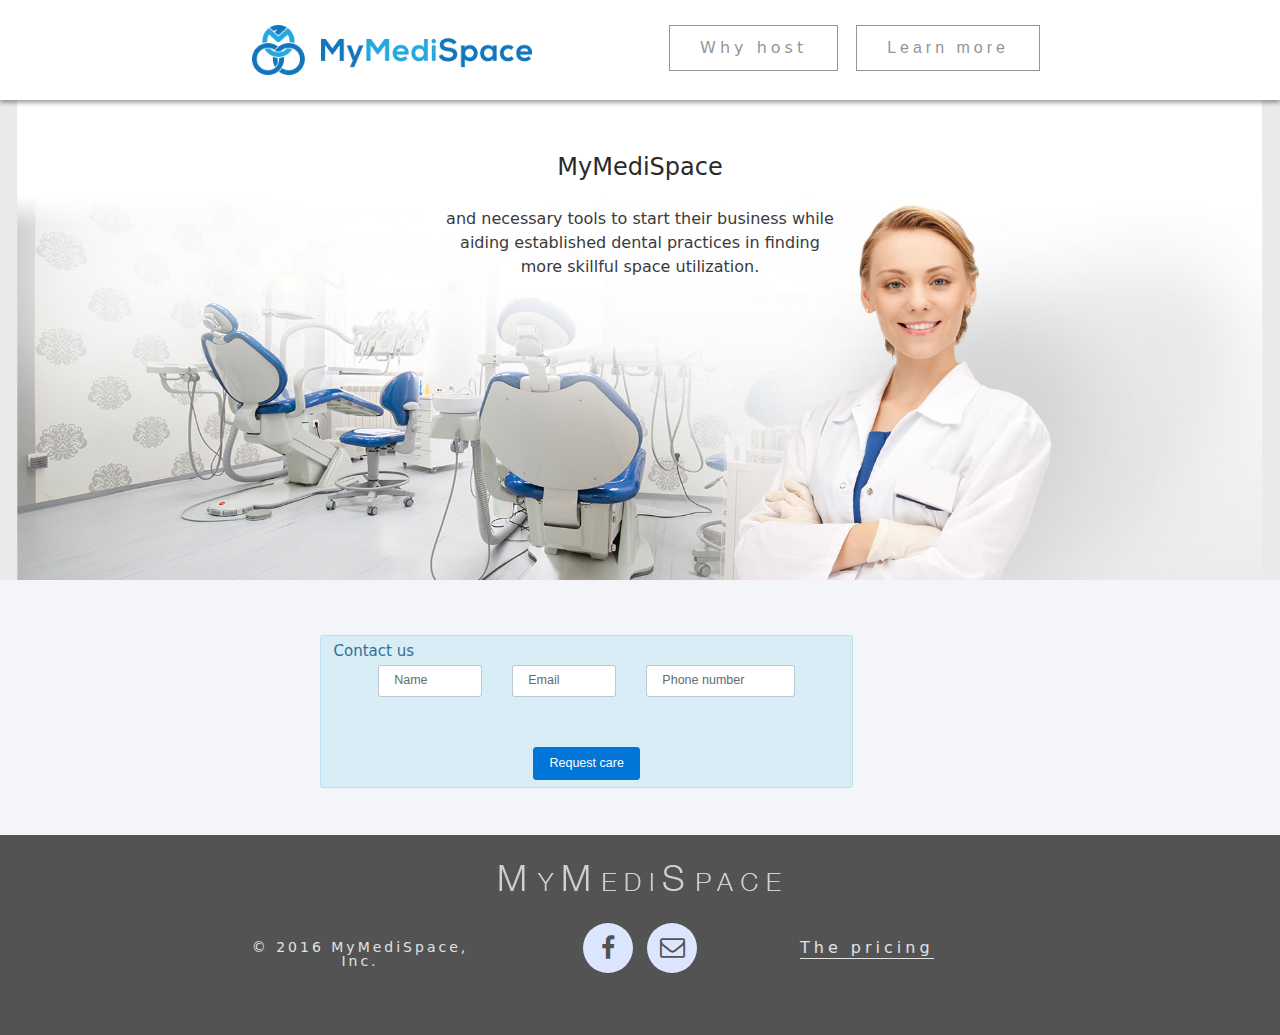
<file: index.html>
<!DOCTYPE html>
<html lang="en">
<head>
  <meta charset="UTF-8">
  <title>MyMediSpace</title>

  <link rel="stylesheet" href="https://maxcdn.bootstrapcdn.com/font-awesome/4.6.1/css/font-awesome.min.css">
  <link rel="stylesheet" href="styles/style.min.css" media="screen" title="no title" charset="utf-8">
  <link rel="stylesheet" href="lib/bootstrap/dist/css/bootstrap.min.css">
  <script src="scripts/vendor/jquery-1.11.3.min.js"></script>
  <script src="scripts/vendor/select2.min.js"></script>
  <script src="scripts/script.js"></script>
</head>
<body class="main">
  <header id="header">
    <div class="content-container">
      <a href="/index.html" class="header-logo">
        <img src="images/header-logo.png" alt="" />
      </a>
      <button class="learn-more-button header-button">Learn more</button>
      <a href="/why-host.html" class="inform-me-button header-button">Why host</a>
    </div>
  </header>
  <main id="main-content" class="content-wrapper">
    <section class="introduction-section">
      <div class="content-container">
        <div class="about-container">
          <img src="images/main-bg-2.jpg" class="bg-image" alt="" />
          <p class="about-text">
            <span class="about-title">MyMediSpace</span>
           and necessary tools to start their business while aiding established dental practices in finding more skillful space utilization.
          </p>
        </div>
      </div>
    </section>

    <section class="steps-section">
      <form id="popup-form" class="popup-body col-lg-5 col-lg-offset-3 alert alert-info" role="alert">
        <h4 class="alert-heading">Contact us</h4>
        <div class="row main-input justify-content-md-center">
          <div class="form-group col-3">
            <input type="text" name="firstname" class="form-control form-control-lg" placeholder="Name"/>
          </div>
          <div class="form-group col-3">
            <input type="email" name="email" class="form-control form-control-lg" placeholder="Email" required/>
          </div>
          <div class="form-group col-4">
            <input type="tel" name="phone" class="form-control form-control-lg" placeholder="Phone number">
          </div>
        </div>
        <div class="row justify-content-md-center">
          <button type="submit" class="button popup-button submit btn btn-lg btn-primary ">Request care</button>
        </div>
      </form>
    </section>


  </main>
  <footer id="footer">
    <section class="footer-section">
      <div class="content-container">
        <div class="copyright-info">
          © 2016 MyMediSpace, Inc.
        </div>
        <a href="/pricing.html" class="pricing-link">
          The pricing
        </a>
        <a href="#" class="footer-logo">
          <img src="images/logo.png" alt="" />
        </a>
        <div class="social-buttons">
          <a href="https://www.facebook.com/MyMediSpace" class="social-button fb">
            <i class="icon fa fa-facebook"></i>
          </a>
          <!--a href="#" class="social-button tw">
            <i class="icon fa fa-twitter"></i>
          </a>
          <a href="#" class="social-button li">
            <i class="icon fa fa-linkedin-square"></i>
          </a-->
          <a href="mailto:info@mymedispace.com" class="social-button mail">
            <i class="icon fa fa-envelope-o"></i>
          </a>
        </div>
      </div>
    </section>
  </footer>

  <div class="popup-wrapper subscription-popup">
    <div class="popup-container form-container">
      <header class="popup-header">
        <div class="popup-title">
          Send email
        </div>
      </header>
      <form id="popup-form" class="popup-body">
        <div class="row">
          <div class="col-md-6">
            <div class="input-wrapper">
              <label for="firstname">First Name</label>
              <input type="text" name="firstname" />
            </div>
          </div>
          <div class="col-md-6">
            <div class="input-wrapper">
              <label for="lastname">Last Name</label>
              <input type="text" name="lastname" />
            </div>
          </div>
        </div>
        <div class="row">
          <div class="col-md-12">
            <div class="input-wrapper">
              <label for="email">Email</label>
              <input type="email" name="email" />
            </div>
          </div>
        </div>
        <div class="row">
          <div class="col-md-12">
            <div class="input-wrapper">
              <label for="service-type">Are you looking to</label>
              <select name="service-type">
                <option value="rent-space">Rent space</option>
                <option value="basic-instruments-advanced-materials">Basic Instruments & Advanced Materials</option>
                <option value="advanced-instruments-basic-materials">Advanced Instruments & Basic Materials</option>
                <option value="list-space">List space</option>
              </select>
            </div>
          </div>
        </div>
      </form>
      <footer class="popup-footer">
        <button class="popup-button cancel">Cancel</button>
        <div class="button popup-button submit">Submit</div>
      </footer>
    </div>
  </div>

  <!--<script src="lib/jquery/dist/jquery.slim.min.js" ></script>-->
  <!--<script src="lib/jquery/dist/jquery.min.js" ></script>-->
  <script src="lib/tether/dist/js/tether.min.js"></script>
  <script src="lib/bootstrap/dist/js/bootstrap.min.js" ></script>
</body>
</html>
</file>
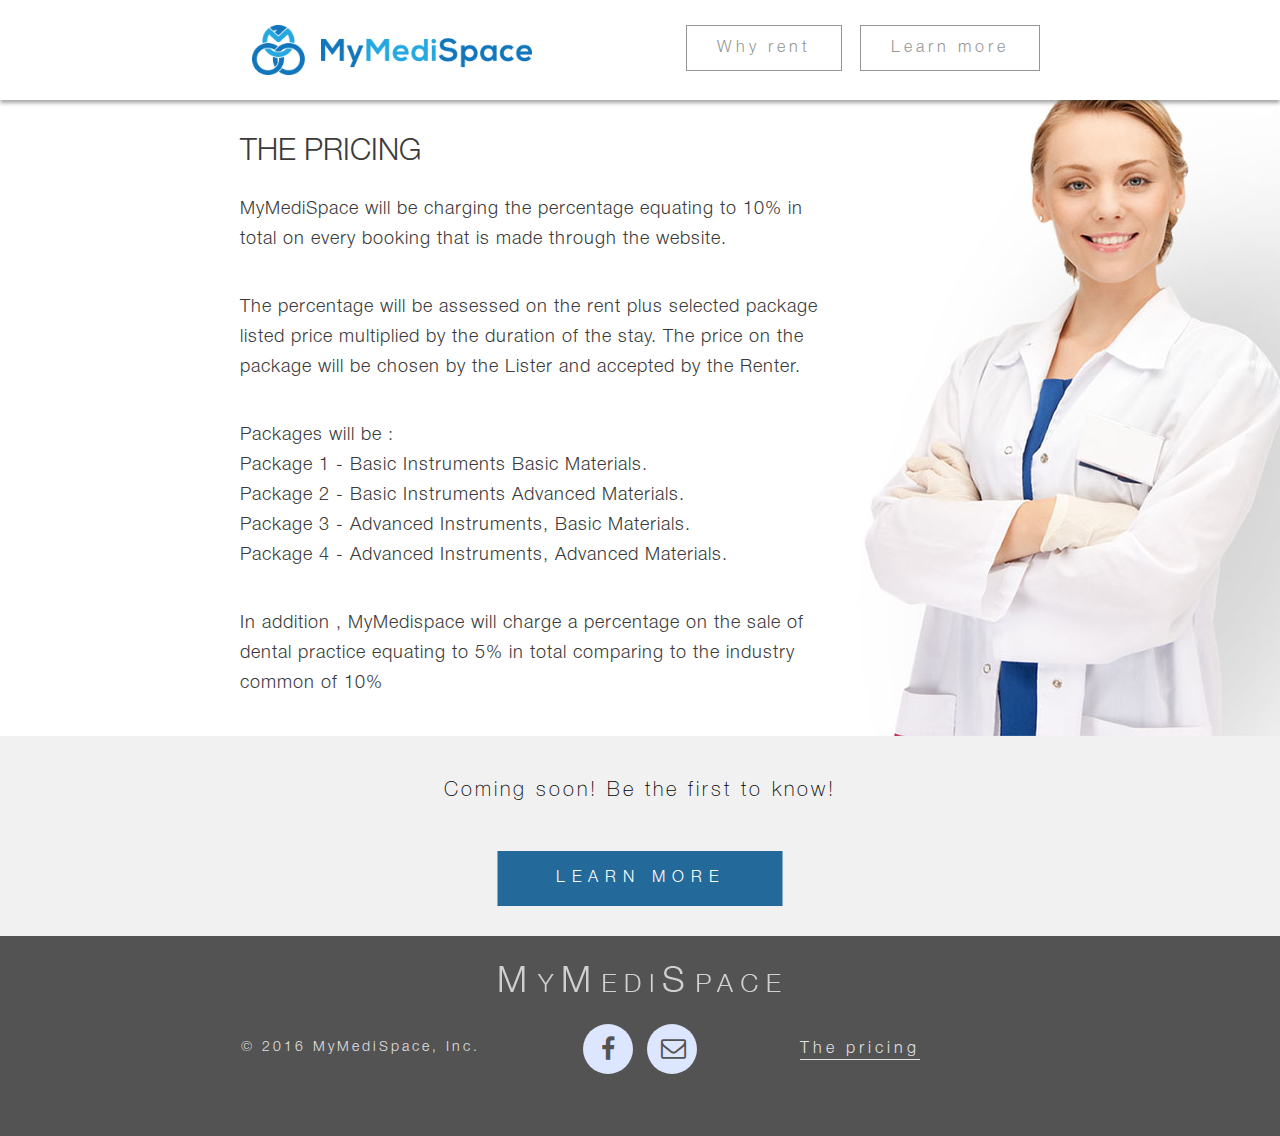
<file: pricing.html>
<!DOCTYPE html>
  <html lang="en">
  <head>
    <meta charset="UTF-8">
    <title>Maximize your Space with MyMediSpace</title>

    <link rel="stylesheet" href="https://maxcdn.bootstrapcdn.com/font-awesome/4.6.1/css/font-awesome.min.css">
    <link rel="stylesheet" href="styles/style.min.css" media="screen" title="no title" charset="utf-8">
    <script src="scripts/vendor/jquery-1.11.3.min.js"></script>
    <script src="scripts/vendor/select2.min.js"></script>
    <script src="scripts/script.js"></script>
  </head>
  <body class="pricing">
    <header id="header">
      <div class="content-container">
        <a href="/index.html" class="header-logo">
          <img src="images/header-logo.png" alt="" />
        </a>
        <button class="learn-more-button header-button">Learn more</button>
        <a href="/index.html" class="why-host-button header-button">Why rent</a>
      </div>
    </header>
    <main id="main-content" class="content-wrapper">
      <section class="pricing-section">
        <div class="content-container">
          <div class="title">The pricing</div>

          <p>
            MyMediSpace will be charging the percentage equating to 10% in total  on every booking that is made through the website.
          </p>
          <p>
            The percentage will be assessed  on the rent plus selected package listed price multiplied by the duration of the stay. The price on the package will be chosen by the Lister and accepted by the Renter.
          </p>
          <p>
            Packages will be : <br />
            Package 1 - Basic Instruments Basic Materials.  <br />
            Package 2 - Basic Instruments Advanced Materials. <br />
            Package 3 - Advanced Instruments, Basic Materials. <br />
            Package 4 - Advanced Instruments, Advanced Materials.
          </p>
          <p>
            In addition , MyMedispace will charge a percentage on the sale of dental practice equating to 5% in total comparing to the industry common of 10%
          </p>
        </div>
      </section>
      <section class="subscription-section">
        <div class="content-container">
          <p class="subscription-text">
            Coming soon! Be the first to know!
          </p>
          <button class="subscribe-button learn-more-button">
            Learn more
          </button>
        </div>
      </section>
    </main>
    <footer id="footer">
      <section class="footer-section">
        <div class="content-container">
          <div class="copyright-info">
            © 2016 MyMediSpace, Inc.
          </div>
          <a href="/pricing.html" class="pricing-link">
            The pricing
          </a>
          <a href="https://www.facebook.com/MyMediSpace" class="footer-logo">
            <img src="images/logo.png" alt="" />
          </a>
          <div class="social-buttons">
            <a href="#" class="social-button fb">
              <i class="icon fa fa-facebook"></i>
            </a>
            <!--a href="#" class="social-button tw">
              <i class="icon fa fa-twitter"></i>
            </a>
            <a href="#" class="social-button li">
              <i class="icon fa fa-linkedin-square"></i>
            </a-->
            <a href="mailto:info@mymedispace.com" class="social-button mail">
              <i class="icon fa fa-envelope-o"></i>
            </a>
          </div>
        </div>
      </section>
    </footer>

    <div class="popup-wrapper subscription-popup">
      <div class="popup-container form-container">
        <header class="popup-header">
          <div class="popup-title">
            Send email
          </div>
        </header>
        <main class="popup-body">
          <div class="row">
            <div class="col-md-6">
              <div class="input-wrapper">
                <label for="firstname">First Name</label>
                <input type="text" name="firstname" />
              </div>
            </div>
            <div class="col-md-6">
              <div class="input-wrapper">
                <label for="lastname">Last Name</label>
                <input type="text" name="lastname" />
              </div>
            </div>
          </div>
          <div class="row">
            <div class="col-md-12">
              <div class="input-wrapper">
                <label for="email">Email</label>
                <input type="email" name="email" />
              </div>
            </div>
          </div>
          <div class="row">
            <div class="col-md-12">
              <div class="input-wrapper">
                <label for="service-type">Are you looking to</label>
                <select name="service-type">
                  <option value="rent-space">Rent space</option>
                  <option value="list-space">List space</option>
                </select>
              </div>
            </div>
          </div>
        </main>
        <footer class="popup-footer">
          <button class="popup-button cancel">Cancel</button>
          <button class="popup-button submit">Submit</button>
        </footer>
      </div>
    </div>

  </body>
  </html>
</file>
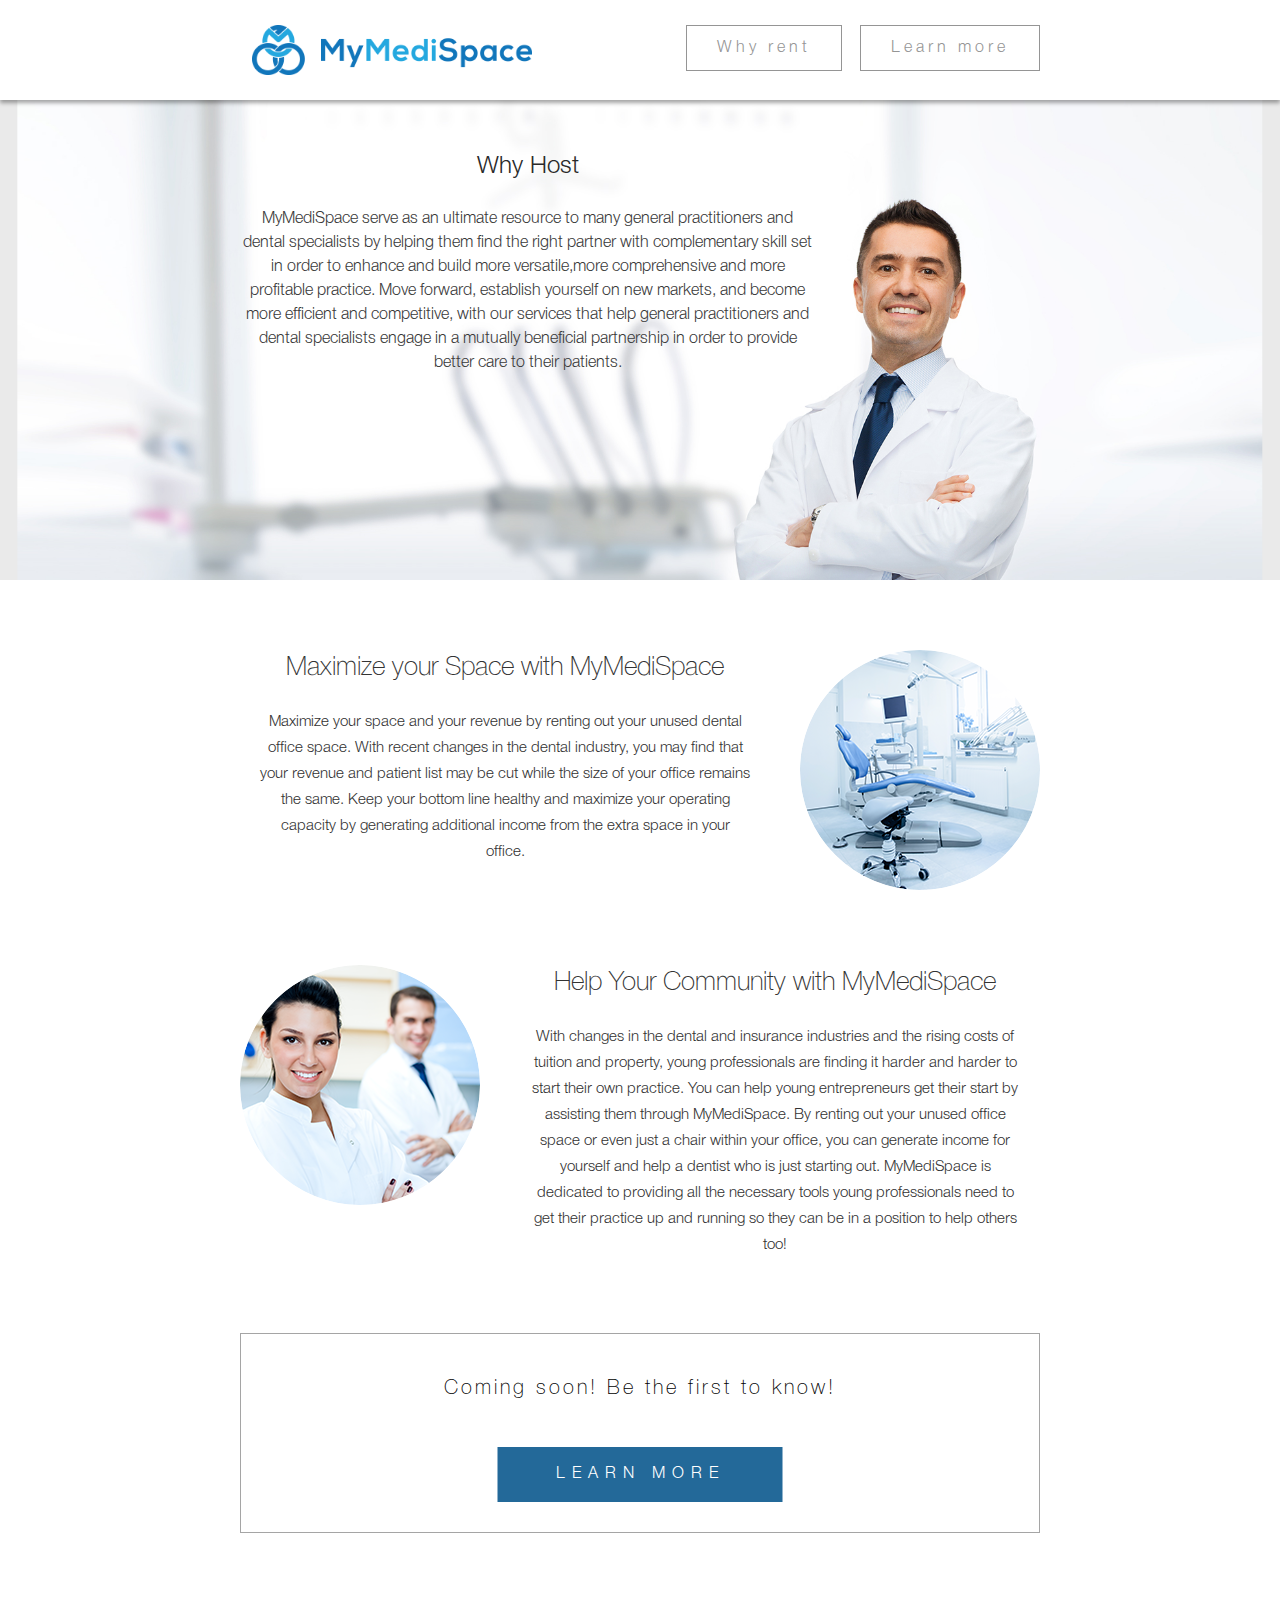
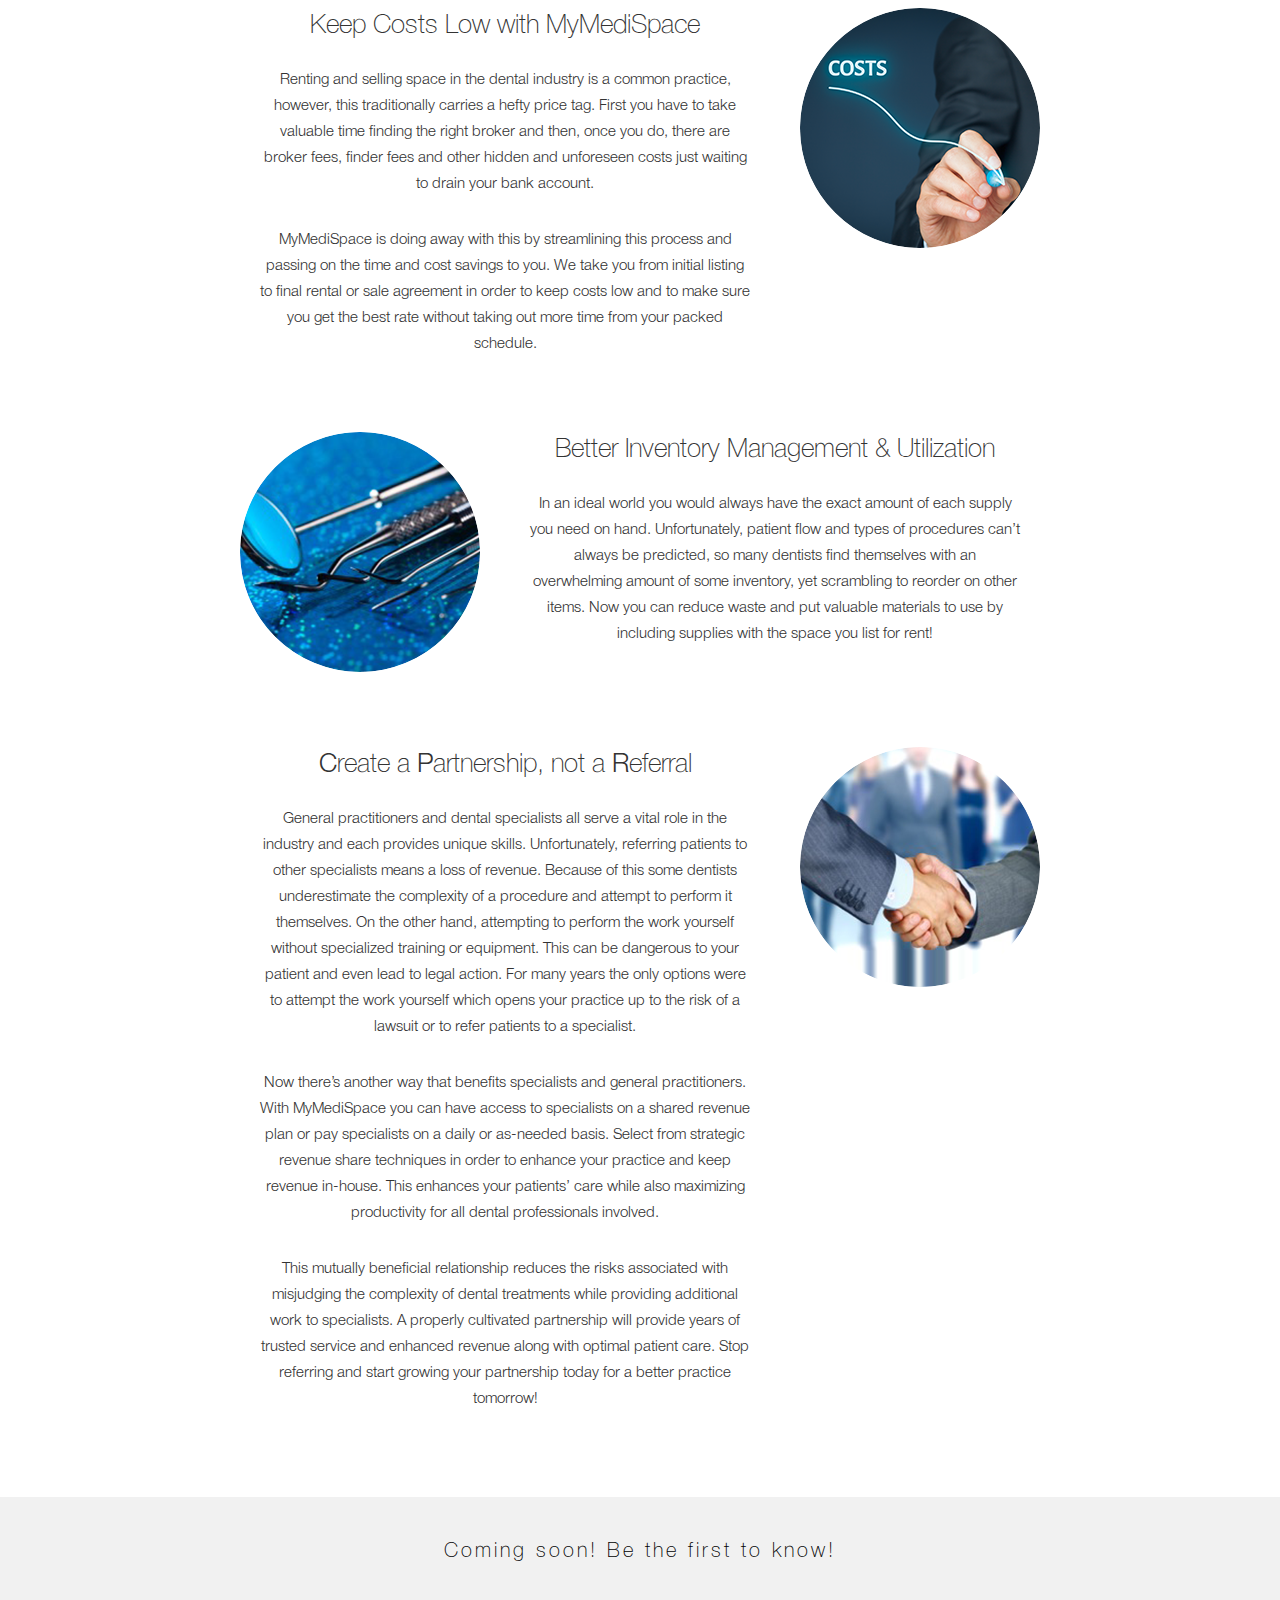
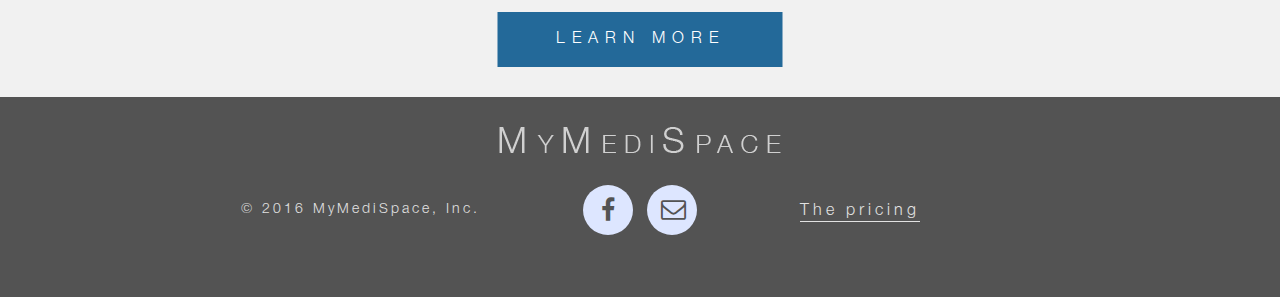
<file: why-host.html>
<!DOCTYPE html>
<html lang="en">
<head>
  <meta charset="UTF-8">
  <title>Maximize your Space with MyMediSpace</title>

  <link rel="stylesheet" href="https://maxcdn.bootstrapcdn.com/font-awesome/4.6.1/css/font-awesome.min.css">
  <link rel="stylesheet" href="styles/style.min.css" media="screen" title="no title" charset="utf-8">
  <script src="scripts/vendor/jquery-1.11.3.min.js"></script>
  <script src="scripts/vendor/select2.min.js"></script>
  <script src="scripts/script.js"></script>
</head>
<body class="why-host">
  <header id="header">
    <div class="content-container">
      <a href="/index.html" class="header-logo">
        <img src="images/header-logo.png" alt="" />
      </a>
      <button class="learn-more-button header-button">Learn more</button>
      <a href="/index.html" class="why-host-button header-button">Why rent</a>
    </div>
  </header>
  <main id="main-content" class="content-wrapper">
    <section class="introduction-section">
      <div class="content-container">
        <div class="about-container">
          <img src="images/main-bg.jpg" class="bg-image" alt="" />
          <p class="about-text">
            <span  class="about-title">Why Host</span>
            MyMediSpace serve as an ultimate resource to many general practitioners and dental specialists by helping them find the right partner with complementary skill set in order to enhance and build more versatile,more comprehensive and more profitable practice. Move forward, establish yourself on new markets, and become more efficient and competitive, with our services that help general practitioners and dental specialists engage in a mutually beneficial partnership in order to provide better care to their patients.
          </p>
        </div>
      </div>
    </section>
    <section class="features-section">
      <div class="content-container">
        <div class="feature right-image">
          <div class="image">
            <img src="images/space-feature.png" />
          </div>
          <div class="title">
            Maximize your Space with MyMediSpace
          </div>
          <div class="description">
            <p>
              Maximize your space and your revenue by renting out your unused dental office

              space. With recent changes in the dental industry, you may find that your revenue

              and patient list may be cut while the size of your office remains the same. Keep

              your bottom line healthy and maximize your operating capacity by generating

              additional income from the extra space in your office.
            </p>
          </div>
        </div>
        <div class="feature left-image">
          <div class="image">
            <img src="images/help-community-feature.png" />
          </div>
          <div class="title">
            Help Your Community with MyMediSpace
          </div>
          <div class="description">
            <p>
              With changes in the dental and insurance industries and the rising costs of tuition
              and property, young professionals are finding it harder and harder to start their
              own practice.
              You can help young entrepreneurs get their start by assisting them
              through MyMediSpace.
              By renting out your unused office space or even just a
              chair within your office, you can generate income for yourself and help a dentist
              who is just starting out.
              MyMediSpace is dedicated to providing all the necessary
              tools young professionals need to get their practice up and running so they can be
              in a position to help others too!
            </p>
          </div>
        </div>
        <div class="subscription-block">
          <p class="subscription-text">
            Coming soon! Be the first to know!
          </p>
          <button class="subscribe-button learn-more-button">
            Learn more
          </button>
        </div>
        <div class="feature right-image">
          <div class="image">
            <img src="images/low-costs-feature.png" />
          </div>
          <div class="title">
            Keep Costs Low with MyMediSpace
          </div>
          <div class="description">
            <p>
              Renting and selling space in the dental industry is a common practice, however,

              this traditionally carries a hefty price tag. First you have to take valuable time

              finding the right broker and then, once you do, there are broker fees, finder fees

              and other hidden and unforeseen costs just waiting to drain your bank account.
            </p>
            <p>
              MyMediSpace is doing away with this by streamlining this process and passing on

              the time and cost savings to you. We take you from initial listing to final rental or

              sale agreement in order to keep costs low and to make sure you get the best rate

              without taking out more time from your packed schedule.
            </p>
          </div>
        </div>
        <div class="feature left-image">
          <div class="image">
            <img src="images/inventory-management-feature.png" />
          </div>
          <div class="title">
            Better Inventory Management & Utilization
          </div>
          <div class="description">
            <p>
              In an ideal world you would always have the exact amount of each supply you

              need on hand. Unfortunately, patient flow and types of procedures can’t always

              be predicted, so many dentists find themselves with an overwhelming amount of

              some inventory, yet scrambling to reorder on other items.
              Now you can reduce waste and put valuable materials to use by including supplies
              with the space you list for rent!
            </p>
          </div>
        </div>
        <div class="feature right-image">
          <div class="image">
            <img src="images/partnership-feature.png" />
          </div>
          <div class="title">
            <span>C</span>reate a <span>P</span>artnership, not a <span>R</span>eferral
          </div>
          <div class="description">
            <p>
              General practitioners and dental specialists all serve a vital role in the

              industry and each provides unique skills. Unfortunately, referring patients to

              other specialists means a loss of revenue. Because of this some dentists

              underestimate the complexity of a procedure and attempt to perform it

              themselves. On the other hand, attempting to perform the work yourself

              without specialized training or equipment. This can be dangerous to your

              patient and even lead to legal action. For many years the only options were

              to attempt the work yourself which opens your practice up to the risk of a

              lawsuit or to refer patients to a specialist.
            </p>
            <p>
              Now there’s another way that benefits specialists and general practitioners.

              With MyMediSpace you can have access to specialists on a shared

              revenue plan or pay specialists on a daily or as-needed basis. Select from

              strategic revenue share techniques in order to enhance your practice and

              keep revenue in-house. This enhances your patients’ care while also

              maximizing productivity for all dental professionals involved.
            </p>
            <p>
              This mutually beneficial relationship reduces the risks associated with

              misjudging the complexity of dental treatments while providing additional

              work to specialists. A properly cultivated partnership will provide years of

              trusted service and enhanced revenue along with optimal patient care. Stop

              referring and start growing your partnership today for a better practice

              tomorrow!
            </p>
            </p>
          </div>
        </div>
      </div>
    </section>
    <section class="subscription-section">
      <div class="content-container">
        <p class="subscription-text">
          Coming soon! Be the first to know!
        </p>
        <button class="subscribe-button learn-more-button">
          Learn more
        </button>
      </div>
    </section>
  </main>
  <footer id="footer">
    <section class="footer-section">
      <div class="content-container">
        <div class="copyright-info">
          © 2016 MyMediSpace, Inc.
        </div>
        <a href="/pricing.html" class="pricing-link">
          The pricing
        </a>
        <a href="https://www.facebook.com/MyMediSpace" class="footer-logo">
          <img src="images/logo.png" alt="" />
        </a>
        <div class="social-buttons">
          <a href="#" class="social-button fb">
            <i class="icon fa fa-facebook"></i>
          </a>
          <!--a href="#" class="social-button tw">
            <i class="icon fa fa-twitter"></i>
          </a>
          <a href="#" class="social-button li">
            <i class="icon fa fa-linkedin-square"></i>
          </a-->
          <a href="mailto:info@mymedispace.com" class="social-button mail">
            <i class="icon fa fa-envelope-o"></i>
          </a>
        </div>
      </div>
    </section>
  </footer>

  <div class="popup-wrapper subscription-popup">
    <div class="popup-container form-container">
      <header class="popup-header">
        <div class="popup-title">
          Send email
        </div>
      </header>
      <main class="popup-body">
        <div class="row">
          <div class="col-md-6">
            <div class="input-wrapper">
              <label for="firstname">First Name</label>
              <input type="text" name="firstname" />
            </div>
          </div>
          <div class="col-md-6">
            <div class="input-wrapper">
              <label for="lastname">Last Name</label>
              <input type="text" name="lastname" />
            </div>
          </div>
        </div>
        <div class="row">
          <div class="col-md-12">
            <div class="input-wrapper">
              <label for="email">Email</label>
              <input type="email" name="email" />
            </div>
          </div>
        </div>
        <div class="row">
          <div class="col-md-12">
            <div class="input-wrapper">
              <label for="service-type">Are you looking to</label>
              <select name="service-type">
                <option value="rent-space">Rent space</option>
                <option value="list-space">List space</option>
              </select>
            </div>
          </div>
        </div>
      </main>
      <footer class="popup-footer">
        <button class="popup-button cancel">Cancel</button>
        <button class="popup-button submit">Submit</button>
      </footer>
    </div>
  </div>

</body>
</html>
</file>
<file: styles/style.min.css>
@charset "UTF-8";@font-face{font-family:helveticaneue-thin;src:url(../fonts/helveticaneuecyr-thin.eot);src:local("☺"),url(../fonts/helveticaneuecyr-thin.woff) format("woff"),url(../fonts/helveticaneuecyr-thin.ttf) format("truetype"),url(../fonts/helveticaneuecyr-thin.svg) format("svg");font-weight:400;font-style:normal}@font-face{font-family:helveticaneue-light;src:url(../fonts/helveticaneuecyr-light.eot);src:local("☺"),url(../fonts/helveticaneuecyr-light.woff) format("woff"),url(../fonts/helveticaneuecyr-light.ttf) format("truetype"),url(../fonts/helveticaneuecyr-light.svg) format("svg");font-weight:400;font-style:normal}@font-face{font-family:helveticaneue-medium;src:url(../fonts/helveticaneuecyr-medium.eot);src:local("☺"),url(../fonts/helveticaneuecyr-medium.woff) format("woff"),url(../fonts/helveticaneuecyr-medium.ttf) format("truetype"),url(../fonts/helveticaneuecyr-medium.svg) format("svg");font-weight:400;font-style:normal}@font-face{font-family:FontAwesome;src:url(../fonts/fontawesome-webfont.eot?v=4.6.3);src:url(../fonts/fontawesome-webfont.eot?#iefix&v=4.6.3) format("embedded-opentype"),url(../fonts/fontawesome-webfont.woff2?v=4.6.3) format("woff2"),url(../fonts/fontawesome-webfont.woff?v=4.6.3) format("woff"),url(../fonts/fontawesome-webfont.ttf?v=4.6.3) format("truetype"),url(../fonts/fontawesome-webfont.svg?v=4.6.3#fontawesomeregular) format("svg");font-weight:400;font-style:normal}.select2-container{width:100%!important}.select2-container .select2-selection{width:100%!important;height:30px}.select2-container .select2-dropdown,.select2-container .select2-selection{border:1px solid #cbcccc!important;border-radius:0!important}.select2-container .select2-dropdown .select2-results__options{max-height:96px!important}a,abbr,acronym,address,applet,article,aside,audio,b,big,blockquote,body,canvas,caption,center,cite,code,dd,del,details,dfn,div,dl,dt,em,embed,fieldset,figcaption,figure,footer,form,h1,h2,h3,h4,h5,h6,header,hgroup,html,i,iframe,img,ins,kbd,label,legend,li,mark,menu,nav,object,ol,output,p,pre,q,ruby,s,samp,section,small,span,strike,strong,sub,summary,sup,table,tbody,td,tfoot,th,thead,time,tr,tt,u,ul,var,video{margin:0;padding:0;border:0;font-size:100%;font:inherit;vertical-align:baseline}article,aside,details,figcaption,figure,footer,header,hgroup,menu,nav,section{display:block}body{line-height:1}ol,ul{list-style:none}blockquote,q{quotes:none}blockquote:after,blockquote:before,q:after,q:before{content:'';content:none}a{text-decoration:none}button{background-color:transparent;border:none}:focus,button,input:focus{outline:none}

/*!
 * Bootstrap v3.3.5 (http://getbootstrap.com)
 * Copyright 2011-2016 Twitter, Inc.
 * Licensed under MIT (https://github.com/twbs/bootstrap/blob/master/LICENSE)
 */
/*!
 * Generated using the Bootstrap Customizer (http://getbootstrap.com/customize/?id=e78d7ee9e39f880ccab9daee92d36b89)
 * Config saved to config.json and https://gist.github.com/e78d7ee9e39f880ccab9daee92d36b89
 */
/*!
 * Bootstrap v3.3.6 (http://getbootstrap.com)
 * Copyright 2011-2015 Twitter, Inc.
 * Licensed under MIT (https://github.com/twbs/bootstrap/blob/master/LICENSE)
 */
/*! normalize.css v3.0.3 | MIT License | github.com/necolas/normalize.css */html{font-family:sans-serif;-ms-text-size-adjust:100%;-webkit-text-size-adjust:100%}body{margin:0}article,aside,details,figcaption,figure,footer,header,hgroup,main,menu,nav,section,summary{display:block}audio,canvas,progress,video{display:inline-block;vertical-align:baseline}audio:not([controls]){display:none;height:0}[hidden],template{display:none}a{background-color:transparent}a:active,a:hover{outline:0}abbr[title]{border-bottom:1px dotted}b,strong{font-weight:700}dfn{font-style:italic}h1{font-size:2em;margin:.67em 0}mark{background:#ff0;color:#000}small{font-size:80%}sub,sup{font-size:75%;line-height:0;position:relative;vertical-align:baseline}sup{top:-.5em}sub{bottom:-.25em}img{border:0}svg:not(:root){overflow:hidden}figure{margin:1em 40px}hr{box-sizing:content-box;height:0}pre{overflow:auto}code,kbd,pre,samp{font-family:monospace,monospace;font-size:1em}button,input,optgroup,select,textarea{color:inherit;font:inherit;margin:0}button{overflow:visible}button,select{text-transform:none}button,html input[type=button],input[type=reset],input[type=submit]{-webkit-appearance:button;cursor:pointer}button[disabled],html input[disabled]{cursor:default}button::-moz-focus-inner,input::-moz-focus-inner{border:0;padding:0}input{line-height:normal}input[type=checkbox],input[type=radio]{box-sizing:border-box;padding:0}input[type=number]::-webkit-inner-spin-button,input[type=number]::-webkit-outer-spin-button{height:auto}input[type=search]{-webkit-appearance:textfield;box-sizing:content-box}input[type=search]::-webkit-search-cancel-button,input[type=search]::-webkit-search-decoration{-webkit-appearance:none}fieldset{border:1px solid silver;margin:0 2px;padding:.35em .625em .75em}legend{border:0;padding:0}textarea{overflow:auto}optgroup{font-weight:700}table{border-collapse:collapse;border-spacing:0}td,th{padding:0}:after,:before{box-sizing:border-box}html{font-size:10px;-webkit-tap-highlight-color:transparent}body{font-family:Helvetica Neue,Helvetica,Arial,sans-serif;font-size:14px;line-height:1.42857143;color:#333;background-color:#fff}button,input,select,textarea{font-family:inherit;font-size:inherit;line-height:inherit}a{color:#337ab7;text-decoration:none}a:focus,a:hover{color:#23527c;text-decoration:underline}a:focus{outline:thin dotted;outline:5px auto -webkit-focus-ring-color;outline-offset:-2px}figure{margin:0}img{vertical-align:middle}.img-responsive{display:block;max-width:100%;height:auto}.img-rounded{border-radius:6px}.img-thumbnail{padding:4px;line-height:1.42857143;background-color:#fff;border:1px solid #ddd;border-radius:4px;transition:all .2s ease-in-out;display:inline-block;max-width:100%;height:auto}.img-circle{border-radius:50%}hr{margin-top:20px;margin-bottom:20px;border:0;border-top:1px solid #eee}.sr-only{position:absolute;width:1px;height:1px;margin:-1px;padding:0;overflow:hidden;clip:rect(0,0,0,0);border:0}.sr-only-focusable:active,.sr-only-focusable:focus{position:static;width:auto;height:auto;margin:0;overflow:visible;clip:auto}[role=button]{cursor:pointer}.container{margin-right:auto;margin-left:auto;padding-left:15px;padding-right:15px}@media (min-width:768px){.container{width:750px}}@media (min-width:992px){.container{width:970px}}@media (min-width:1200px){.container{width:1170px}}.container-fluid{margin-right:auto;margin-left:auto;padding-left:15px;padding-right:15px}.row{margin-left:-15px;margin-right:-15px}.col-lg-1,.col-lg-2,.col-lg-3,.col-lg-4,.col-lg-5,.col-lg-6,.col-lg-7,.col-lg-8,.col-lg-9,.col-lg-10,.col-lg-11,.col-lg-12,.col-md-1,.col-md-2,.col-md-3,.col-md-4,.col-md-5,.col-md-6,.col-md-7,.col-md-8,.col-md-9,.col-md-10,.col-md-11,.col-md-12,.col-sm-1,.col-sm-2,.col-sm-3,.col-sm-4,.col-sm-5,.col-sm-6,.col-sm-7,.col-sm-8,.col-sm-9,.col-sm-10,.col-sm-11,.col-sm-12,.col-xs-1,.col-xs-2,.col-xs-3,.col-xs-4,.col-xs-5,.col-xs-6,.col-xs-7,.col-xs-8,.col-xs-9,.col-xs-10,.col-xs-11,.col-xs-12{position:relative;min-height:1px;padding-left:15px;padding-right:15px}.col-xs-1,.col-xs-2,.col-xs-3,.col-xs-4,.col-xs-5,.col-xs-6,.col-xs-7,.col-xs-8,.col-xs-9,.col-xs-10,.col-xs-11,.col-xs-12{float:left}.col-xs-12{width:100%}.col-xs-11{width:91.66666667%}.col-xs-10{width:83.33333333%}.col-xs-9{width:75%}.col-xs-8{width:66.66666667%}.col-xs-7{width:58.33333333%}.col-xs-6{width:50%}.col-xs-5{width:41.66666667%}.col-xs-4{width:33.33333333%}.col-xs-3{width:25%}.col-xs-2{width:16.66666667%}.col-xs-1{width:8.33333333%}.col-xs-pull-12{right:100%}.col-xs-pull-11{right:91.66666667%}.col-xs-pull-10{right:83.33333333%}.col-xs-pull-9{right:75%}.col-xs-pull-8{right:66.66666667%}.col-xs-pull-7{right:58.33333333%}.col-xs-pull-6{right:50%}.col-xs-pull-5{right:41.66666667%}.col-xs-pull-4{right:33.33333333%}.col-xs-pull-3{right:25%}.col-xs-pull-2{right:16.66666667%}.col-xs-pull-1{right:8.33333333%}.col-xs-pull-0{right:auto}.col-xs-push-12{left:100%}.col-xs-push-11{left:91.66666667%}.col-xs-push-10{left:83.33333333%}.col-xs-push-9{left:75%}.col-xs-push-8{left:66.66666667%}.col-xs-push-7{left:58.33333333%}.col-xs-push-6{left:50%}.col-xs-push-5{left:41.66666667%}.col-xs-push-4{left:33.33333333%}.col-xs-push-3{left:25%}.col-xs-push-2{left:16.66666667%}.col-xs-push-1{left:8.33333333%}.col-xs-push-0{left:auto}.col-xs-offset-12{margin-left:100%}.col-xs-offset-11{margin-left:91.66666667%}.col-xs-offset-10{margin-left:83.33333333%}.col-xs-offset-9{margin-left:75%}.col-xs-offset-8{margin-left:66.66666667%}.col-xs-offset-7{margin-left:58.33333333%}.col-xs-offset-6{margin-left:50%}.col-xs-offset-5{margin-left:41.66666667%}.col-xs-offset-4{margin-left:33.33333333%}.col-xs-offset-3{margin-left:25%}.col-xs-offset-2{margin-left:16.66666667%}.col-xs-offset-1{margin-left:8.33333333%}.col-xs-offset-0{margin-left:0}@media (min-width:768px){.col-sm-1,.col-sm-2,.col-sm-3,.col-sm-4,.col-sm-5,.col-sm-6,.col-sm-7,.col-sm-8,.col-sm-9,.col-sm-10,.col-sm-11,.col-sm-12{float:left}.col-sm-12{width:100%}.col-sm-11{width:91.66666667%}.col-sm-10{width:83.33333333%}.col-sm-9{width:75%}.col-sm-8{width:66.66666667%}.col-sm-7{width:58.33333333%}.col-sm-6{width:50%}.col-sm-5{width:41.66666667%}.col-sm-4{width:33.33333333%}.col-sm-3{width:25%}.col-sm-2{width:16.66666667%}.col-sm-1{width:8.33333333%}.col-sm-pull-12{right:100%}.col-sm-pull-11{right:91.66666667%}.col-sm-pull-10{right:83.33333333%}.col-sm-pull-9{right:75%}.col-sm-pull-8{right:66.66666667%}.col-sm-pull-7{right:58.33333333%}.col-sm-pull-6{right:50%}.col-sm-pull-5{right:41.66666667%}.col-sm-pull-4{right:33.33333333%}.col-sm-pull-3{right:25%}.col-sm-pull-2{right:16.66666667%}.col-sm-pull-1{right:8.33333333%}.col-sm-pull-0{right:auto}.col-sm-push-12{left:100%}.col-sm-push-11{left:91.66666667%}.col-sm-push-10{left:83.33333333%}.col-sm-push-9{left:75%}.col-sm-push-8{left:66.66666667%}.col-sm-push-7{left:58.33333333%}.col-sm-push-6{left:50%}.col-sm-push-5{left:41.66666667%}.col-sm-push-4{left:33.33333333%}.col-sm-push-3{left:25%}.col-sm-push-2{left:16.66666667%}.col-sm-push-1{left:8.33333333%}.col-sm-push-0{left:auto}.col-sm-offset-12{margin-left:100%}.col-sm-offset-11{margin-left:91.66666667%}.col-sm-offset-10{margin-left:83.33333333%}.col-sm-offset-9{margin-left:75%}.col-sm-offset-8{margin-left:66.66666667%}.col-sm-offset-7{margin-left:58.33333333%}.col-sm-offset-6{margin-left:50%}.col-sm-offset-5{margin-left:41.66666667%}.col-sm-offset-4{margin-left:33.33333333%}.col-sm-offset-3{margin-left:25%}.col-sm-offset-2{margin-left:16.66666667%}.col-sm-offset-1{margin-left:8.33333333%}.col-sm-offset-0{margin-left:0}}@media (min-width:992px){.col-md-1,.col-md-2,.col-md-3,.col-md-4,.col-md-5,.col-md-6,.col-md-7,.col-md-8,.col-md-9,.col-md-10,.col-md-11,.col-md-12{float:left}.col-md-12{width:100%}.col-md-11{width:91.66666667%}.col-md-10{width:83.33333333%}.col-md-9{width:75%}.col-md-8{width:66.66666667%}.col-md-7{width:58.33333333%}.col-md-6{width:50%}.col-md-5{width:41.66666667%}.col-md-4{width:33.33333333%}.col-md-3{width:25%}.col-md-2{width:16.66666667%}.col-md-1{width:8.33333333%}.col-md-pull-12{right:100%}.col-md-pull-11{right:91.66666667%}.col-md-pull-10{right:83.33333333%}.col-md-pull-9{right:75%}.col-md-pull-8{right:66.66666667%}.col-md-pull-7{right:58.33333333%}.col-md-pull-6{right:50%}.col-md-pull-5{right:41.66666667%}.col-md-pull-4{right:33.33333333%}.col-md-pull-3{right:25%}.col-md-pull-2{right:16.66666667%}.col-md-pull-1{right:8.33333333%}.col-md-pull-0{right:auto}.col-md-push-12{left:100%}.col-md-push-11{left:91.66666667%}.col-md-push-10{left:83.33333333%}.col-md-push-9{left:75%}.col-md-push-8{left:66.66666667%}.col-md-push-7{left:58.33333333%}.col-md-push-6{left:50%}.col-md-push-5{left:41.66666667%}.col-md-push-4{left:33.33333333%}.col-md-push-3{left:25%}.col-md-push-2{left:16.66666667%}.col-md-push-1{left:8.33333333%}.col-md-push-0{left:auto}.col-md-offset-12{margin-left:100%}.col-md-offset-11{margin-left:91.66666667%}.col-md-offset-10{margin-left:83.33333333%}.col-md-offset-9{margin-left:75%}.col-md-offset-8{margin-left:66.66666667%}.col-md-offset-7{margin-left:58.33333333%}.col-md-offset-6{margin-left:50%}.col-md-offset-5{margin-left:41.66666667%}.col-md-offset-4{margin-left:33.33333333%}.col-md-offset-3{margin-left:25%}.col-md-offset-2{margin-left:16.66666667%}.col-md-offset-1{margin-left:8.33333333%}.col-md-offset-0{margin-left:0}}@media (min-width:1200px){.col-lg-1,.col-lg-2,.col-lg-3,.col-lg-4,.col-lg-5,.col-lg-6,.col-lg-7,.col-lg-8,.col-lg-9,.col-lg-10,.col-lg-11,.col-lg-12{float:left}.col-lg-12{width:100%}.col-lg-11{width:91.66666667%}.col-lg-10{width:83.33333333%}.col-lg-9{width:75%}.col-lg-8{width:66.66666667%}.col-lg-7{width:58.33333333%}.col-lg-6{width:50%}.col-lg-5{width:41.66666667%}.col-lg-4{width:33.33333333%}.col-lg-3{width:25%}.col-lg-2{width:16.66666667%}.col-lg-1{width:8.33333333%}.col-lg-pull-12{right:100%}.col-lg-pull-11{right:91.66666667%}.col-lg-pull-10{right:83.33333333%}.col-lg-pull-9{right:75%}.col-lg-pull-8{right:66.66666667%}.col-lg-pull-7{right:58.33333333%}.col-lg-pull-6{right:50%}.col-lg-pull-5{right:41.66666667%}.col-lg-pull-4{right:33.33333333%}.col-lg-pull-3{right:25%}.col-lg-pull-2{right:16.66666667%}.col-lg-pull-1{right:8.33333333%}.col-lg-pull-0{right:auto}.col-lg-push-12{left:100%}.col-lg-push-11{left:91.66666667%}.col-lg-push-10{left:83.33333333%}.col-lg-push-9{left:75%}.col-lg-push-8{left:66.66666667%}.col-lg-push-7{left:58.33333333%}.col-lg-push-6{left:50%}.col-lg-push-5{left:41.66666667%}.col-lg-push-4{left:33.33333333%}.col-lg-push-3{left:25%}.col-lg-push-2{left:16.66666667%}.col-lg-push-1{left:8.33333333%}.col-lg-push-0{left:auto}.col-lg-offset-12{margin-left:100%}.col-lg-offset-11{margin-left:91.66666667%}.col-lg-offset-10{margin-left:83.33333333%}.col-lg-offset-9{margin-left:75%}.col-lg-offset-8{margin-left:66.66666667%}.col-lg-offset-7{margin-left:58.33333333%}.col-lg-offset-6{margin-left:50%}.col-lg-offset-5{margin-left:41.66666667%}.col-lg-offset-4{margin-left:33.33333333%}.col-lg-offset-3{margin-left:25%}.col-lg-offset-2{margin-left:16.66666667%}.col-lg-offset-1{margin-left:8.33333333%}.col-lg-offset-0{margin-left:0}}.clearfix:after,.clearfix:before,.container-fluid:after,.container-fluid:before,.container:after,.container:before,.row:after,.row:before{content:" ";display:table}.clearfix:after,.container-fluid:after,.container:after,.row:after{clear:both}.center-block{display:block;margin-left:auto;margin-right:auto}.pull-right{float:right!important}.pull-left{float:left!important}.hide{display:none!important}.show{display:block!important}.invisible{visibility:hidden}.text-hide{font:0/0 a;color:transparent;text-shadow:none;background-color:transparent;border:0}.hidden{display:none!important}.affix{position:fixed}.select2-container{box-sizing:border-box;display:inline-block;margin:0;position:relative;vertical-align:middle}.select2-container .select2-selection--single{box-sizing:border-box;cursor:pointer;display:block;height:28px;-moz-user-select:none;-ms-user-select:none;user-select:none;-webkit-user-select:none}.select2-container .select2-selection--single .select2-selection__rendered{display:block;padding-left:8px;padding-right:20px;overflow:hidden;text-overflow:ellipsis;white-space:nowrap}.select2-container .select2-selection--single .select2-selection__clear{position:relative}.select2-container[dir=rtl] .select2-selection--single .select2-selection__rendered{padding-right:8px;padding-left:20px}.select2-container .select2-selection--multiple{box-sizing:border-box;cursor:pointer;display:block;min-height:32px;-moz-user-select:none;-ms-user-select:none;user-select:none;-webkit-user-select:none}.select2-container .select2-selection--multiple .select2-selection__rendered{display:inline-block;overflow:hidden;padding-left:8px;text-overflow:ellipsis;white-space:nowrap}.select2-container .select2-search--inline{float:left}.select2-container .select2-search--inline .select2-search__field{box-sizing:border-box;border:none;font-size:100%;margin-top:5px;padding:0}.select2-container .select2-search--inline .select2-search__field::-webkit-search-cancel-button{-webkit-appearance:none}.select2-dropdown{background-color:#fff;border:1px solid #aaa;border-radius:4px;box-sizing:border-box;display:block;position:absolute;left:-100000px;width:100%;z-index:6}.select2-results{display:block}.select2-results__options{list-style:none;margin:0;padding:0}.select2-results__option{padding:6px;-moz-user-select:none;-ms-user-select:none;user-select:none;-webkit-user-select:none}.select2-results__option[aria-selected]{cursor:pointer}.select2-container--open .select2-dropdown{left:0}.select2-container--open .select2-dropdown--above{border-bottom:none;border-bottom-left-radius:0;border-bottom-right-radius:0}.select2-container--open .select2-dropdown--below{border-top:none;border-top-left-radius:0;border-top-right-radius:0}.select2-search--dropdown{display:block;padding:4px}.select2-search--dropdown .select2-search__field{padding:4px;width:100%;box-sizing:border-box}.select2-search--dropdown .select2-search__field::-webkit-search-cancel-button{-webkit-appearance:none}.select2-search--dropdown.select2-search--hide{display:none}.select2-close-mask{border:0;margin:0;padding:0;display:block;position:fixed;left:0;top:0;min-height:100%;min-width:100%;height:auto;width:auto;opacity:0;z-index:5;background-color:#fff;filter:alpha(opacity=0)}.select2-hidden-accessible{border:0!important;clip:rect(0 0 0 0)!important;height:1px!important;margin:-1px!important;overflow:hidden!important;padding:0!important;position:absolute!important;width:1px!important}.select2-container--default .select2-selection--single{background-color:#fff;border:1px solid #aaa;border-radius:4px}.select2-container--default .select2-selection--single .select2-selection__rendered{color:#444;line-height:28px}.select2-container--default .select2-selection--single .select2-selection__clear{cursor:pointer;float:right;font-weight:700}.select2-container--default .select2-selection--single .select2-selection__placeholder{color:#999}.select2-container--default .select2-selection--single .select2-selection__arrow{height:26px;position:absolute;top:1px;right:1px;width:20px}.select2-container--default .select2-selection--single .select2-selection__arrow b{border-color:#888 transparent transparent;border-style:solid;border-width:5px 4px 0;height:0;left:50%;margin-left:-4px;margin-top:-2px;position:absolute;top:50%;width:0}.select2-container--default[dir=rtl] .select2-selection--single .select2-selection__clear{float:left}.select2-container--default[dir=rtl] .select2-selection--single .select2-selection__arrow{left:1px;right:auto}.select2-container--default.select2-container--disabled .select2-selection--single{background-color:#eee;cursor:default}.select2-container--default.select2-container--disabled .select2-selection--single .select2-selection__clear{display:none}.select2-container--default.select2-container--open .select2-selection--single .select2-selection__arrow b{border-color:transparent transparent #888;border-width:0 4px 5px}.select2-container--default .select2-selection--multiple{background-color:#fff;border:1px solid #aaa;border-radius:4px;cursor:text}.select2-container--default .select2-selection--multiple .select2-selection__rendered{box-sizing:border-box;list-style:none;margin:0;padding:0 5px;width:100%}.select2-container--default .select2-selection--multiple .select2-selection__placeholder{color:#999;margin-top:5px;float:left}.select2-container--default .select2-selection--multiple .select2-selection__clear{cursor:pointer;float:right;font-weight:700;margin-top:5px;margin-right:10px}.select2-container--default .select2-selection--multiple .select2-selection__choice{background-color:#e4e4e4;border:1px solid #aaa;border-radius:4px;cursor:default;float:left;margin-right:5px;margin-top:5px;padding:0 5px}.select2-container--default .select2-selection--multiple .select2-selection__choice__remove{color:#999;cursor:pointer;display:inline-block;font-weight:700;margin-right:2px}.select2-container--default .select2-selection--multiple .select2-selection__choice__remove:hover{color:#333}.select2-container--default[dir=rtl] .select2-selection--multiple .select2-search--inline,.select2-container--default[dir=rtl] .select2-selection--multiple .select2-selection__choice,.select2-container--default[dir=rtl] .select2-selection--multiple .select2-selection__placeholder{float:right}.select2-container--default[dir=rtl] .select2-selection--multiple .select2-selection__choice{margin-left:5px;margin-right:auto}.select2-container--default[dir=rtl] .select2-selection--multiple .select2-selection__choice__remove{margin-left:2px;margin-right:auto}.select2-container--default.select2-container--focus .select2-selection--multiple{border:1px solid #000;outline:0}.select2-container--default.select2-container--disabled .select2-selection--multiple{background-color:#eee;cursor:default}.select2-container--default.select2-container--disabled .select2-selection__choice__remove{display:none}.select2-container--default.select2-container--open.select2-container--above .select2-selection--multiple,.select2-container--default.select2-container--open.select2-container--above .select2-selection--single{border-top-left-radius:0;border-top-right-radius:0}.select2-container--default.select2-container--open.select2-container--below .select2-selection--multiple,.select2-container--default.select2-container--open.select2-container--below .select2-selection--single{border-bottom-left-radius:0;border-bottom-right-radius:0}.select2-container--default .select2-search--dropdown .select2-search__field{border:1px solid #aaa}.select2-container--default .select2-search--inline .select2-search__field{background:transparent;border:none;outline:0;box-shadow:none;-webkit-appearance:textfield}.select2-container--default .select2-results>.select2-results__options{max-height:200px;overflow-y:auto}.select2-container--default .select2-results__option[role=group]{padding:0}.select2-container--default .select2-results__option[aria-disabled=true]{color:#999}.select2-container--default .select2-results__option[aria-selected=true]{background-color:#ddd}.select2-container--default .select2-results__option .select2-results__option{padding-left:1em}.select2-container--default .select2-results__option .select2-results__option .select2-results__group{padding-left:0}.select2-container--default .select2-results__option .select2-results__option .select2-results__option{margin-left:-1em;padding-left:2em}.select2-container--default .select2-results__option .select2-results__option .select2-results__option .select2-results__option{margin-left:-2em;padding-left:3em}.select2-container--default .select2-results__option .select2-results__option .select2-results__option .select2-results__option .select2-results__option{margin-left:-3em;padding-left:4em}.select2-container--default .select2-results__option .select2-results__option .select2-results__option .select2-results__option .select2-results__option .select2-results__option{margin-left:-4em;padding-left:5em}.select2-container--default .select2-results__option .select2-results__option .select2-results__option .select2-results__option .select2-results__option .select2-results__option .select2-results__option{margin-left:-5em;padding-left:6em}.select2-container--default .select2-results__option--highlighted[aria-selected]{background-color:#5897fb;color:#fff}.select2-container--default .select2-results__group{cursor:default;display:block;padding:6px}.select2-container--classic .select2-selection--single{background-color:#f7f7f7;border:1px solid #aaa;border-radius:4px;outline:0;background-image:linear-gradient(180deg,#fff 50%,#eee);background-repeat:repeat-x;filter:progid:DXImageTransform.Microsoft.gradient(startColorstr='#FFFFFFFF',endColorstr='#FFEEEEEE',GradientType=0)}.select2-container--classic .select2-selection--single:focus{border:1px solid #5897fb}.select2-container--classic .select2-selection--single .select2-selection__rendered{color:#444;line-height:28px}.select2-container--classic .select2-selection--single .select2-selection__clear{cursor:pointer;float:right;font-weight:700;margin-right:10px}.select2-container--classic .select2-selection--single .select2-selection__placeholder{color:#999}.select2-container--classic .select2-selection--single .select2-selection__arrow{background-color:#ddd;border:none;border-left:1px solid #aaa;border-top-right-radius:4px;border-bottom-right-radius:4px;height:26px;position:absolute;top:1px;right:1px;width:20px;background-image:linear-gradient(180deg,#eee 50%,#ccc);background-repeat:repeat-x;filter:progid:DXImageTransform.Microsoft.gradient(startColorstr='#FFEEEEEE',endColorstr='#FFCCCCCC',GradientType=0)}.select2-container--classic .select2-selection--single .select2-selection__arrow b{border-color:#888 transparent transparent;border-style:solid;border-width:5px 4px 0;height:0;left:50%;margin-left:-4px;margin-top:-2px;position:absolute;top:50%;width:0}.select2-container--classic[dir=rtl] .select2-selection--single .select2-selection__clear{float:left}.select2-container--classic[dir=rtl] .select2-selection--single .select2-selection__arrow{border:none;border-right:1px solid #aaa;border-radius:0;border-top-left-radius:4px;border-bottom-left-radius:4px;left:1px;right:auto}.select2-container--classic.select2-container--open .select2-selection--single{border:1px solid #5897fb}.select2-container--classic.select2-container--open .select2-selection--single .select2-selection__arrow{background:transparent;border:none}.select2-container--classic.select2-container--open .select2-selection--single .select2-selection__arrow b{border-color:transparent transparent #888;border-width:0 4px 5px}.select2-container--classic.select2-container--open.select2-container--above .select2-selection--single{border-top:none;border-top-left-radius:0;border-top-right-radius:0;background-image:linear-gradient(180deg,#fff 0,#eee 50%);background-repeat:repeat-x;filter:progid:DXImageTransform.Microsoft.gradient(startColorstr='#FFFFFFFF',endColorstr='#FFEEEEEE',GradientType=0)}.select2-container--classic.select2-container--open.select2-container--below .select2-selection--single{border-bottom:none;border-bottom-left-radius:0;border-bottom-right-radius:0;background-image:linear-gradient(180deg,#eee 50%,#fff);background-repeat:repeat-x;filter:progid:DXImageTransform.Microsoft.gradient(startColorstr='#FFEEEEEE',endColorstr='#FFFFFFFF',GradientType=0)}.select2-container--classic .select2-selection--multiple{background-color:#fff;border:1px solid #aaa;border-radius:4px;cursor:text;outline:0}.select2-container--classic .select2-selection--multiple:focus{border:1px solid #5897fb}.select2-container--classic .select2-selection--multiple .select2-selection__rendered{list-style:none;margin:0;padding:0 5px}.select2-container--classic .select2-selection--multiple .select2-selection__clear{display:none}.select2-container--classic .select2-selection--multiple .select2-selection__choice{background-color:#e4e4e4;border:1px solid #aaa;border-radius:4px;cursor:default;float:left;margin-right:5px;margin-top:5px;padding:0 5px}.select2-container--classic .select2-selection--multiple .select2-selection__choice__remove{color:#888;cursor:pointer;display:inline-block;font-weight:700;margin-right:2px}.select2-container--classic .select2-selection--multiple .select2-selection__choice__remove:hover{color:#555}.select2-container--classic[dir=rtl] .select2-selection--multiple .select2-selection__choice{float:right;margin-left:5px;margin-right:auto}.select2-container--classic[dir=rtl] .select2-selection--multiple .select2-selection__choice__remove{margin-left:2px;margin-right:auto}.select2-container--classic.select2-container--open .select2-selection--multiple{border:1px solid #5897fb}.select2-container--classic.select2-container--open.select2-container--above .select2-selection--multiple{border-top:none;border-top-left-radius:0;border-top-right-radius:0}.select2-container--classic.select2-container--open.select2-container--below .select2-selection--multiple{border-bottom:none;border-bottom-left-radius:0;border-bottom-right-radius:0}.select2-container--classic .select2-search--dropdown .select2-search__field{border:1px solid #aaa;outline:0}.select2-container--classic .select2-search--inline .select2-search__field{outline:0;box-shadow:none}.select2-container--classic .select2-dropdown{background-color:#fff;border:1px solid transparent}.select2-container--classic .select2-dropdown--above{border-bottom:none}.select2-container--classic .select2-dropdown--below{border-top:none}.select2-container--classic .select2-results>.select2-results__options{max-height:200px;overflow-y:auto}.select2-container--classic .select2-results__option[role=group]{padding:0}.select2-container--classic .select2-results__option[aria-disabled=true]{color:grey}.select2-container--classic .select2-results__option--highlighted[aria-selected]{background-color:#3875d7;color:#fff}.select2-container--classic .select2-results__group{cursor:default;display:block;padding:6px}.select2-container--classic.select2-container--open .select2-dropdown{border-color:#5897fb}@-webkit-keyframes a{0%{-webkit-transform:rotate(0deg);transform:rotate(0deg)}to{-webkit-transform:rotate(1turn);transform:rotate(1turn)}}@keyframes a{0%{-webkit-transform:rotate(0deg);transform:rotate(0deg)}to{-webkit-transform:rotate(1turn);transform:rotate(1turn)}}*{box-sizing:border-box}.button,button,input[type=button]{cursor:pointer}body,html{min-height:100%}body{font-family:helveticaneue-light;padding-bottom:200px;position:relative}.content-container{min-width:320px;max-width:1000px;margin:0 auto;position:relative}@media screen and (min-width:1275px){.content-container{max-width:800px}}#header{padding:25px 0;background:#fff;box-shadow:0 3px 4px rgba(0,0,0,.35);z-index:3;position:relative;overflow:hidden}#header .header-logo{margin-left:12px;display:inline-block}#header .header-logo img{max-width:100%}@media screen and (min-width:1275px){#header .header-logo{max-width:280px}}#header .header-buttons-container{position:absolute;right:0;top:50%;-webkit-transform:translateY(-50%);transform:translateY(-50%);overflow:hidden}#header .header-button{transition:all .3s ease;font-size:16px;line-height:16px;color:#959595;letter-spacing:4px;padding:18px 38px;border:1px solid #959595;float:right;margin-left:18px;text-decoration:none}#header .header-button:hover{background-color:#959595;color:#fff}@media screen and (min-width:1275px){#header .header-button{padding:14px 30px;font:14px}}#footer{position:absolute;bottom:0;width:100%}#footer .footer-section{height:200px;background-color:#535353;padding:30px 0 20px}#footer .footer-section .footer-logo{margin:0 auto 32px;display:table}#footer .footer-section .social-buttons{text-align:center;margin-bottom:26px}#footer .footer-section .social-buttons .social-button{transition:background-color .3s ease;display:inline-block;vertical-align:top;width:50px;height:50px;border-radius:50%;background-color:#dde6ff;color:#535353;text-align:center}#footer .footer-section .social-buttons .social-button:not(:first-child){margin-left:10px}#footer .footer-section .social-buttons .social-button:hover{background-color:#fff}#footer .footer-section .social-buttons .social-button .icon{line-height:51px;font-size:25px;position:relative}#footer .footer-section .social-buttons .social-button.tw .icon{left:1px}#footer .footer-section .social-buttons .social-button.mail .icon{left:1px;top:-1px}#footer .footer-section .copyright-info{text-align:center;font-size:14px;line-height:14px;letter-spacing:3px;margin-bottom:15px;position:absolute;color:#e2e2e2;top:70%;right:50%;margin-right:160px}#footer .footer-section .pricing-link{position:absolute;font-size:16px;line-height:16px;letter-spacing:4px;top:70%;left:50%;margin-left:160px;color:#e2e2e2;text-decoration:none}#footer .footer-section .pricing-link:after{content:'';height:1px;width:100%;position:absolute;bottom:-3px;left:0;background:#e2e2e2}.popup-wrapper{position:fixed;top:0;left:0;width:100%;height:100%;background-color:rgba(0,0,0,.3);z-index:4;display:none}.popup-wrapper.subscription-popup .popup-title:after{content:'';position:absolute;left:24px;bottom:3px;width:73px;height:61px;background-image:url(../images/envelope.jpg)}.popup-wrapper .popup-container{width:100%;max-width:545px;background-color:#fff;position:absolute;left:50%;top:50%;overflow:hidden;-webkit-transform:translate(-50%,-50%);transform:translate(-50%,-50%)}.popup-wrapper .popup-container .row:last-child .input-wrapper{margin-bottom:0}.popup-wrapper .popup-container .popup-header{padding:22px 0;background-color:#fff;box-shadow:0 2px 3px rgba(0,0,0,.45)}.popup-wrapper .popup-container .popup-header .popup-title{font-family:helveticaneue-medium;text-align:center;font-size:20px;height:48px;line-height:48px;text-transform:uppercase;color:#fff;background-color:#99c9ff;letter-spacing:1px;position:relative}.popup-wrapper .popup-container .popup-body{padding:20px 32px 0}.popup-wrapper .popup-container .popup-footer{text-align:center;padding:32px 0}.popup-wrapper .popup-container .popup-footer .popup-button.submit{position:relative}.popup-wrapper .popup-container .popup-footer .popup-button.submit:after{font-family:FontAwesome;content:"\f110";position:absolute;top:50%;left:50%;margin-top:-7px;margin-left:-7px;-webkit-animation:a 1s linear infinite;animation:a 1s linear infinite;font-size:16px;color:#fff;display:none}.popup-wrapper .popup-container .popup-footer .popup-button.submit[disabled=disabled]:after{display:block}.popup-wrapper .popup-container .popup-footer .popup-button.submit.submit-success{background-color:green;border-color:green}.popup-wrapper .popup-container .popup-footer .popup-button.submit.submit-error{background-color:#dc2f2f;border-color:#dc2f2f}.popup-wrapper .popup-container .popup-footer .popup-button.submit.submit-error,.popup-wrapper .popup-container .popup-footer .popup-button.submit.submit-success{color:#fff}.popup-wrapper .popup-container .popup-footer .popup-button.submit.submit-error:after,.popup-wrapper .popup-container .popup-footer .popup-button.submit.submit-success:after{display:none}.popup-wrapper .popup-container .popup-footer .button,.popup-wrapper .popup-container .popup-footer button{display:inline-block;vertical-align:top}.popup-wrapper .popup-container .popup-footer .button[disabled=disabled],.popup-wrapper .popup-container .popup-footer button[disabled=disabled]{background-color:#ccc;color:#ccc;border-color:#ccc;cursor:default}.popup-wrapper .popup-container .popup-footer .button:last-child,.popup-wrapper .popup-container .popup-footer button:last-child{margin-left:8px}.form-container .input-wrapper{margin-bottom:22px}.form-container .input-wrapper label{display:block;font-size:12px;color:#888;margin-bottom:6px;font-weight:700}.form-container .input-wrapper input[type=email],.form-container .input-wrapper input[type=text]{display:block;color:#888;font-size:14px;line-height:30px;height:30px;width:100%;border:1px solid #cbcccc;padding:0 10px}.form-container .button,.form-container button{font-family:helveticaneue-light;padding:10px 16px;font-size:14px;line-height:14px;transition:all .3s ease;display:inline-block}.form-container .button.cancel,.form-container button.cancel{background-color:#fff;border:1px solid #aaa;color:#898989}.form-container .button.submit,.form-container button.submit{background-color:#4170b7;border:1px solid #4170b7;color:#fff}.form-container .button:hover.cancel,.form-container button:hover.cancel{background-color:#aaa;color:#fff}.form-container .button:hover.submit,.form-container button:hover.submit{background-color:#fff;color:#4170b7}#main-content .introduction-section{background-color:#eaeaea;overflow:hidden}#main-content .introduction-section .about-container{position:relative;width:100%}#main-content .introduction-section .about-container:after{content:'';display:block;padding-top:60%}#main-content .introduction-section .about-title{margin-bottom:25px;font-size:30px;line-height:30px;color:#2a2a2a;display:block}@media screen and (min-width:1275px){#main-content .introduction-section .about-title{font-size:24px}}#main-content .introduction-section .about-text{-webkit-transform:translateX(-50%);transform:translateX(-50%);position:absolute;max-width:650px;top:52px;left:50%;font-size:18px;line-height:30px;text-align:center;color:#3a3a3a}@media screen and (min-width:1275px){#main-content .introduction-section .about-text{font-size:16px;line-height:24px}}#main-content .introduction-section .bg-image{-webkit-transform:translateX(-50%);transform:translateX(-50%);max-height:100%;position:absolute;top:0;left:50%}#main-content .steps-section .main-input{padding-bottom: 40px;} .steps-section{padding:55px 0 200px;background-color:#f3f5f9}#main-content .steps-section #steps-list{padding:0 13px;overflow:hidden;text-align:center}@media screen and (min-width:769px){#main-content .steps-section #steps-list .step:hover .detailed-info{opacity:1}}@media screen and (max-width:768px){#main-content .steps-section #steps-list .step .step-checkbox:not(:checked)+.step-label+.detailed-info{opacity:0}#main-content .steps-section #steps-list .step .step-checkbox:checked+.step-label+.detailed-info{opacity:1}}#main-content .steps-section #steps-list .step{margin:0 13px;text-align:center;display:inline-block;vertical-align:top;width:296px;letter-spacing:3px;margin-bottom:20px;border:1px solid #a5a5a5;padding:24px 22px;position:relative;overflow:hidden;cursor:default}@media screen and (min-width:1275px){#main-content .steps-section #steps-list .step{width:228px;padding:20px 12px}}#main-content .steps-section #steps-list .step .step-checkbox{visibility:hidden;position:absolute;top:-9999px;left:-9999px}#main-content .steps-section #steps-list .step .step-label{position:absolute;top:0;left:0;width:100%;height:100%;z-index:2}#main-content .steps-section #steps-list .step .detailed-info{font-family:helveticaneue-light;transition:all .5s ease;background-color:#fff;position:absolute;top:0;left:0;width:100%;height:100%;padding:38px 28px;font-size:12px;text-transform:uppercase;line-height:18px;opacity:0;z-index:1}@media screen and (min-width:1275px){#main-content .steps-section #steps-list .step .detailed-info{padding:20px 18px;font-size:10px;line-height:16px}}#main-content .steps-section #steps-list .step .detailed-info .step-title{text-transform:none;margin-bottom:10px}#main-content .steps-section #steps-list .step .detailed-info strong{font-family:helveticaneue-light;font-size:16px}@media screen and (min-width:1275px){#main-content .steps-section #steps-list .step .detailed-info strong{font-size:14px}}#main-content .steps-section #steps-list .step .step-image{border-radius:50%;overflow:hidden;width:250px;height:250px;border:6px solid #c4c4c4;margin-bottom:24px;margin-left:auto;margin-right:auto}@media screen and (min-width:1275px){#main-content .steps-section #steps-list .step .step-image{width:190px;height:190px}}#main-content .steps-section #steps-list .step .step-image img{max-width:100%;max-height:100%}#main-content .steps-section #steps-list .step .step-title{font-family:helveticaneue-thin;font-size:24px;line-height:24px;margin-bottom:32px;color:#959595}@media screen and (min-width:1275px){#main-content .steps-section #steps-list .step .step-title{font-size:20px;line-height:20px}}#main-content .steps-section #steps-list .step .step-description{font-size:24px;line-height:36px;color:#4f4f4f;text-transform:uppercase;width:90%;margin:0 auto}@media screen and (min-width:1275px){#main-content .steps-section #steps-list .step .step-description{font-size:20px;line-height:30px}}#main-content .subscription-block,#main-content .subscription-section{height:200px;background-color:#f1f1f1;padding:45px 0 30px}#main-content .subscription-block .content-container,#main-content .subscription-section .content-container{height:100%}#main-content .subscription-block .subscription-text,#main-content .subscription-section .subscription-text{font-family:helveticaneue-thin;font-size:24px;line-height:24px;color:#000;text-align:center;letter-spacing:3px}@media screen and (min-width:1275px){#main-content .subscription-block .subscription-text,#main-content .subscription-section .subscription-text{font-size:20px;line-height:20px}}#main-content .subscription-block .subscription-text span,#main-content .subscription-section .subscription-text span{font-family:helveticaneue-light}#main-content .subscription-block .subscribe-button,#main-content .subscription-section .subscribe-button{-webkit-transform:translateX(-50%);transform:translateX(-50%);transition:background-color .3s ease;padding:20px 72px;background-color:#236999;color:#fff;text-transform:uppercase;display:block;position:absolute;bottom:0;left:50%;font-size:20px;letter-spacing:7px}#main-content .subscription-block .subscribe-button:hover,#main-content .subscription-section .subscribe-button:hover{background-color:#1a4d6f}@media screen and (min-width:1275px){#main-content .subscription-block .subscribe-button,#main-content .subscription-section .subscribe-button{font-size:16px;padding:16px 58px}}.main #main-content .about-text .about-title{text-transform:none}.why-host #main-content .introduction-section .about-container .about-text{-webkit-transform:none;transform:none;width:100%;max-width:calc(100% - 225px);left:0}#main-content .features-section{padding:70px 0 55px}#main-content .features-section .subscription-block{margin-bottom:75px;position:relative;background-color:transparent;border:1px solid #a5a5a5}#main-content .features-section .subscription-block .subscribe-button{bottom:30px}#main-content .features-section .feature{position:relative;margin-bottom:75px;min-height:240px}#main-content .features-section .feature:last-child{margin-bottom:0}#main-content .features-section .feature .image{position:absolute;top:0;border-radius:50%;overflow:hidden}#main-content .features-section .feature.left-image{padding-left:270px}#main-content .features-section .feature.left-image .image{left:0}#main-content .features-section .feature.right-image{padding-right:270px}#main-content .features-section .feature.right-image .image{right:0}#main-content .features-section .feature .description,#main-content .features-section .feature .title{text-align:center}#main-content .features-section .feature .title{font-family:helveticaneue-thin;margin-bottom:22px;font-size:30px}@media screen and (min-width:1275px){#main-content .features-section .feature .title{font-size:26px}}#main-content .features-section .feature .title span{font-family:helveticaneue-light}#main-content .features-section .feature .description p{line-height:30px;font-size:18px;padding:0 20px;margin-bottom:30px}#main-content .features-section .feature .description p+ul{margin-top:-10px;margin-bottom:30px}#main-content .features-section .feature .description p+ul li{margin-bottom:10px}#main-content .features-section .feature .description p+ul li strong{font-weight:700}@media screen and (min-width:1275px){#main-content .features-section .feature .description p{font-size:15px;line-height:26px}}.pricing-section{padding:38px 0;color:#3a3a3a;overflow:hidden;position:relative}.pricing-section:after{content:'';width:850px;height:675px;position:absolute;bottom:0;left:50%;background:url(../images/pricing-bg.jpg) 0 0 no-repeat;z-index:1;margin-left:180px}.pricing-section .title{text-transform:uppercase;font-size:30px;margin-bottom:26px}.pricing-section .title,.pricing-section p{line-height:30px;position:relative;z-index:2}.pricing-section p{max-width:585px;font-size:18px;letter-spacing:1px}.pricing-section p:not(:last-child){margin-bottom:38px}
</file>
